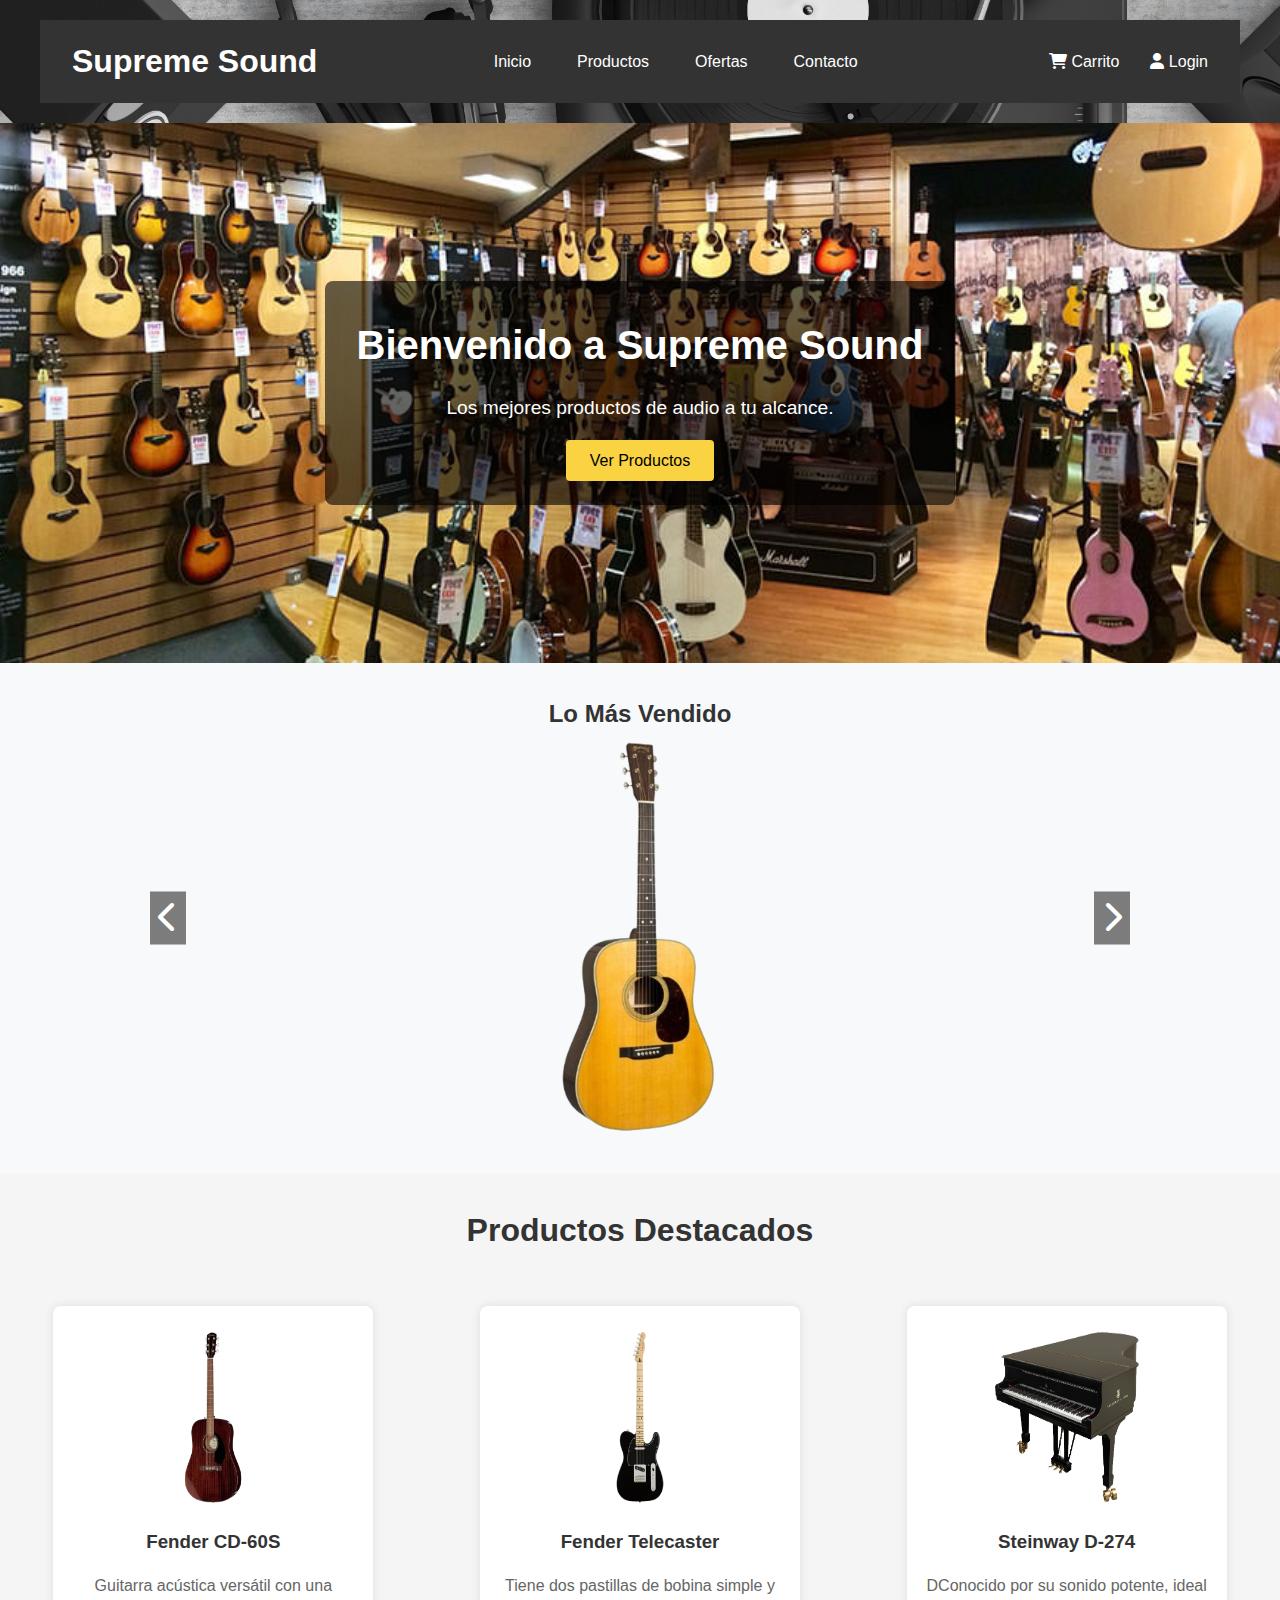
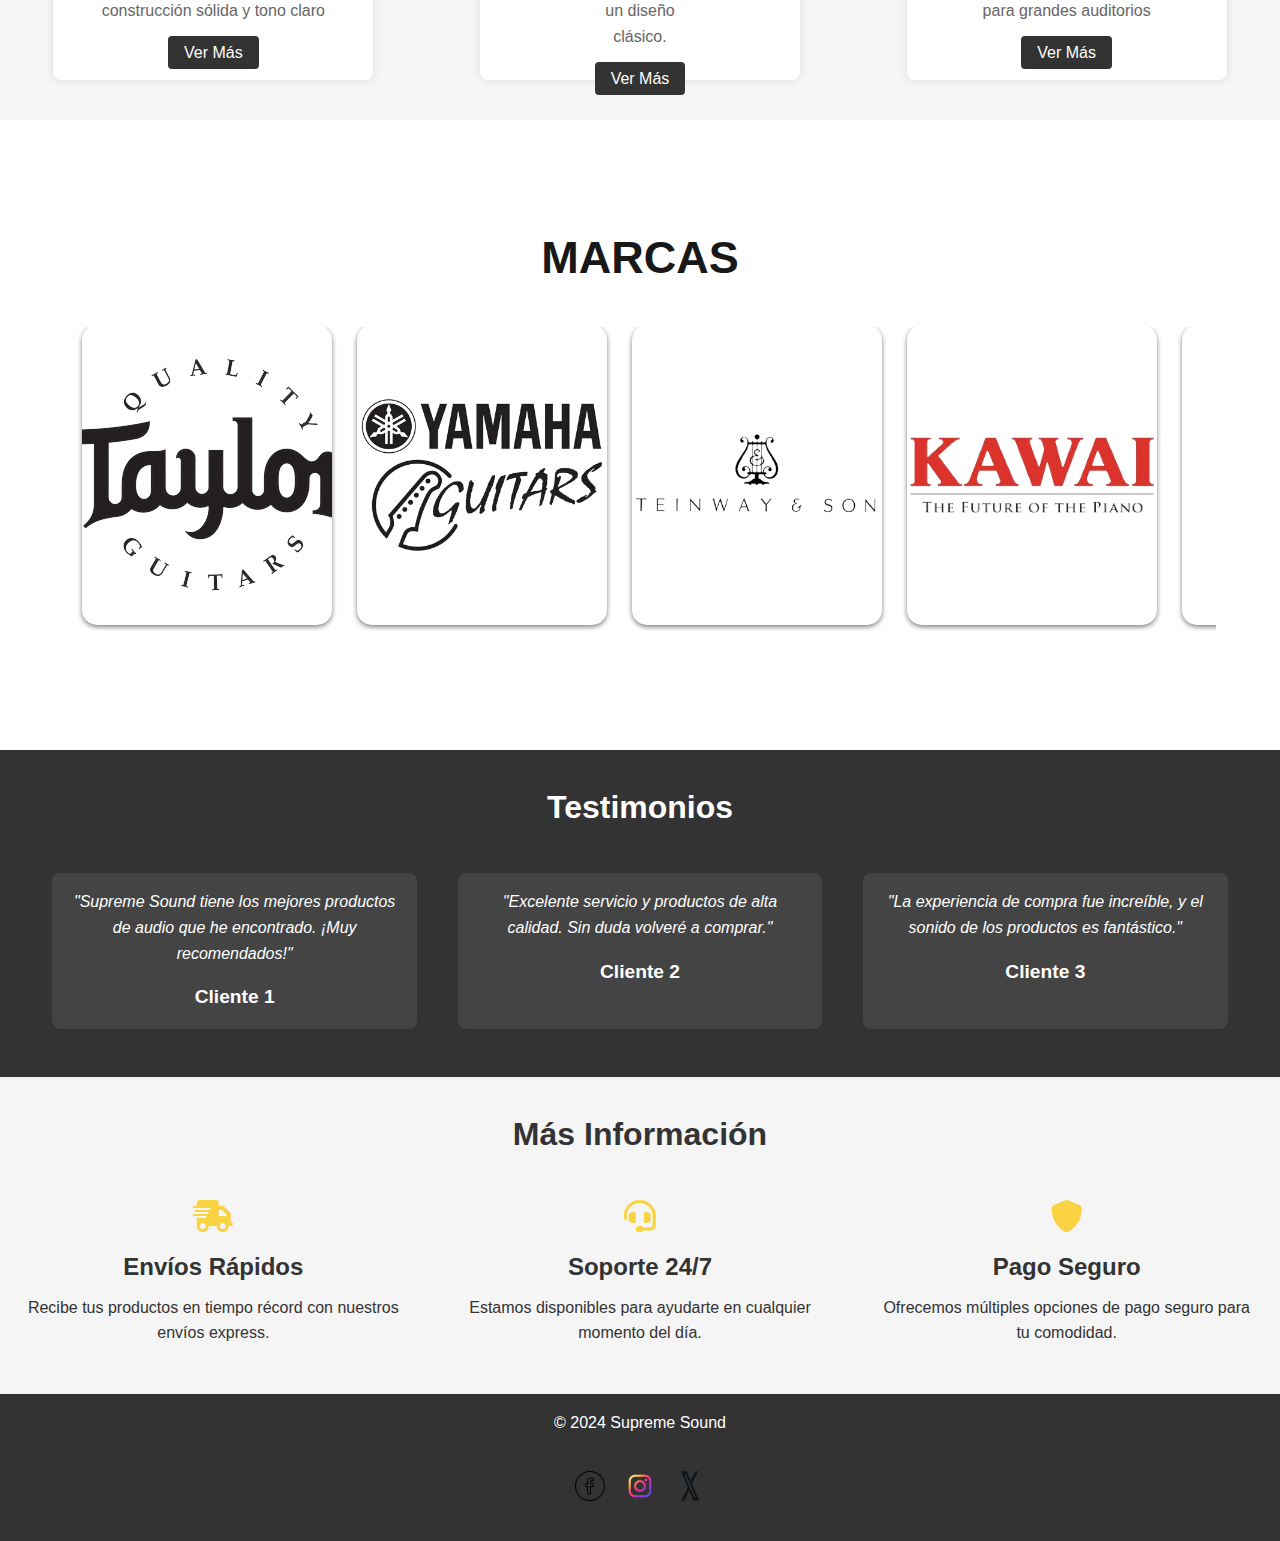
<file: index.html>
<!DOCTYPE html>
<html lang="es">
<head>
    <meta charset="UTF-8">
    <meta name="viewport" content="width=device-width, initial-scale=1.0">
    <title>Inicio - Supreme Sound</title>
    <link rel="stylesheet" href="/style.css">
    <link rel="stylesheet" href="https://cdnjs.cloudflare.com/ajax/libs/font-awesome/6.0.0-beta3/css/all.min.css">
</head>
<body>
    <header>
        <div class="header-container">
            <h1>Supreme Sound</h1>
            <nav>
                <ul class="navegacion">
                    <li><a href="index.html" aria-current="page">Inicio</a></li>
                    <li><a href="productos.html">Productos</a></li>
                    <li><a href="ofertas.html">Ofertas</a></li>
                    <li><a href="contacto.html">Contacto</a></li>
                </ul>
            </nav>
            <div class="right-nav">
                <ul>
                    <li><a href="carrito.html"><i class="fas fa-shopping-cart"></i> Carrito</a></li>
                    <li><a href="login.html"><i class="fas fa-user"></i> Login</a></li>
                </ul>
            </div>
        </div>
    </header>

    <main>
        <!-- Banner Section -->
        <section class="banner">
            <div class="banner-text">
                <h2>Bienvenido a Supreme Sound</h2>
                <p>Los mejores productos de audio a tu alcance.</p>
                <a href="productos.html" class="btn-banner">Ver Productos</a>
            </div>
        </section>

        <!-- Carousel Section -->
        <section class="carousel">
            <h2>Lo Más Vendido</h2>
            <div class="carousel-container">
                <div class="carousel-slide">
                    <img src="/img/acustica1.png" alt="Producto 1">
                </div>
                <div class="carousel-slide">
                    <img src="/img/acustica2.png" alt="Producto 2">
                </div>
                <div class="carousel-slide">
                    <img src="/img/acustica3.png" alt="Producto 3">
                </div>
            </div>
            <button class="carousel-prev"><i class="fas fa-chevron-left"></i></button>
            <button class="carousel-next"><i class="fas fa-chevron-right"></i></button>
        </section>

        <!-- Featured Products Section -->
        <section class="featured-products">
            <h2>Productos Destacados</h2>
            <div class="product-grid3">
                <div class="product-item">
                    <img src="/img/acustica5.png" alt="Producto 1" class="destacados1">
                    <h3>Fender CD-60S</h3>
                    <p>Guitarra acústica versátil con una construcción sólida y tono claro</p>
                    <a href="producto1.html" class="btn-product">Ver Más</a>
                </div>
                <div class="product-item">
                    <img src="/img/guitarraelectrica4.png" alt="Producto 2" class="destacados1">
                    <h3>Fender Telecaster</h3>
                    <p>Tiene dos pastillas de bobina simple y un diseño <br>clásico.</p>
                    <a href="producto2.html" class="btn-product">Ver Más</a>
                </div>
                <div class="product-item">
                    <img src="/img/piano1.png.png" alt="Producto 3" class="destacados1">
                    <h3>Steinway D-274</h3>
                    <p>DConocido por su sonido potente, ideal para grandes auditorios</p>
                    <a href="producto3.html" class="btn-product">Ver Más</a>
                </div>
            </div>
        </section>

        <section class="seccion-carrusel">
            <div class="carrusel">
                <h2 class="otro1">MARCAS</h2>

                <div class="carrusel-list" id="carrusel-list">
                    <div class="carrusel-track" id="track">

                        <div class="carrusel-xd">
                            <div>
                                <a class="axd" href="/">
                                    <picture>
                                        <img src="img/marcataylor.png" alt="imagen" class="imagenes-carrusel">
                                    </picture>
                                </a>
                            </div>
                        </div>

                        <div class="carrusel-xd">
                            <div>
                                <a class="axd" href="/">
                                    <picture>
                                        <img src="img/marcayamaha.png" alt="imagen" class="imagenes-carrusel">
                                    </picture>
                                </a>
                            </div>
                        </div>

                        <div class="carrusel-xd">
                            <div>
                                <a class="axd" href="/">
                                    <picture>
                                        <img src="img/marcasteinway.png" alt="imagen" class="imagenes-carrusel">
                                    </picture>
                                </a>
                            </div>
                        </div>

                        <div class="carrusel-xd">
                            <div>
                                <a class="axd" href="/">
                                    <picture>
                                        <img src="img/marcakawai.png" alt="imagen" class="imagenes-carrusel">
                                    </picture>
                                </a>
                            </div>
                        </div>

                        <div class="carrusel-xd">
                            <div>
                                <a class="axd" href="/">
                                    <picture>
                                        <img src="img/marcafender.png" alt="imagen" class="imagenes-carrusel">
                                    </picture>
                                </a>
                            </div>
                        </div>

                        <div class="carrusel-xd">
                            <div>
                                <a class="axd" href="/">
                                    <picture>
                                        <img src="img/marcajackson.png" alt="imagen" class="imagenes-carrusel">
                                    </picture>
                                </a>
                            </div>
                        </div>

                        <div class="carrusel-xd">
                            <div class="fack">
                                <a class="axd" href="/">
                                    <picture>
                                        <img src="img/marcaguild.png" alt="imagen" class="imagenes-carrusel">
                                    </picture>
                                </a>
                            </div>
                        </div>
                    </div>
                </div>
            </div>
            <script src="script.js"></script>
        </section>

        <!-- Testimonials Section -->
        <section class="testimonials">
            <h2>Testimonios</h2>
            <div class="testimonial-grid">
                <div class="testimonial-item">
                    <p>"Supreme Sound tiene los mejores productos de audio que he encontrado. ¡Muy recomendados!"</p>
                    <h4>Cliente 1</h4>
                </div>
                <div class="testimonial-item">
                    <p>"Excelente servicio y productos de alta calidad. Sin duda volveré a comprar."</p>
                    <h4>Cliente 2</h4>
                </div>
                <div class="testimonial-item">
                    <p>"La experiencia de compra fue increíble, y el sonido de los productos es fantástico."</p>
                    <h4>Cliente 3</h4>
                </div>
            </div>
        </section>

        <!-- Additional Information Section -->
        <section class="additional-info">
            <h2>Más Información</h2>
            <div class="info-grid">
                <div class="info-item">
                    <i class="fas fa-shipping-fast"></i>
                    <h3>Envíos Rápidos</h3>
                    <p>Recibe tus productos en tiempo récord con nuestros envíos express.</p>
                </div>
                <div class="info-item">
                    <i class="fas fa-headset"></i>
                    <h3>Soporte 24/7</h3>
                    <p>Estamos disponibles para ayudarte en cualquier momento del día.</p>
                </div>
                <div class="info-item">
                    <i class="fas fa-shield-alt"></i>
                    <h3>Pago Seguro</h3>
                    <p>Ofrecemos múltiples opciones de pago seguro para tu comodidad.</p>
                </div>
            </div>
        </section>
    </main>

    <footer>
        <p>&copy; 2024 Supreme Sound</p>
        <div class="social">
            <a href="https://www.facebook.com" target="_blank" rel="noopener noreferrer"><img src="/img/facebook.png" alt="Facebook"></a>
            <a href="https://www.instagram.com" target="_blank" rel="noopener noreferrer"><img src="/img/instagram.webp" alt="Instagram"></a>
            <a href="https://www.twitter.com" target="_blank" rel="noopener noreferrer"><img src="img/X-Logo.png" alt="Twitter"></a>
        </div>
    </footer>

    <script>
        // Carousel functionality
        let slideIndex = 0;
        const slides = document.querySelectorAll('.carousel-slide');
        const prevButton = document.querySelector('.carousel-prev');
        const nextButton = document.querySelector('.carousel-next');

        function showSlides(n) {
            if (n >= slides.length) {
                slideIndex = 0;
            }
            if (n < 0) {
                slideIndex = slides.length - 1;
            }
            slides.forEach((slide, index) => {
                slide.style.display = index === slideIndex ? 'block' : 'none';
            });
        }

        function nextSlide() {
            slideIndex++;
            showSlides(slideIndex);
        }

        function prevSlide() {
            slideIndex--;
            showSlides(slideIndex);
        }

        prevButton.addEventListener('click', prevSlide);
        nextButton.addEventListener('click', nextSlide);

        showSlides(slideIndex);
        setInterval(nextSlide, 3000); // Auto slide every 3 seconds
    </script>
</body>
</html>
</file>
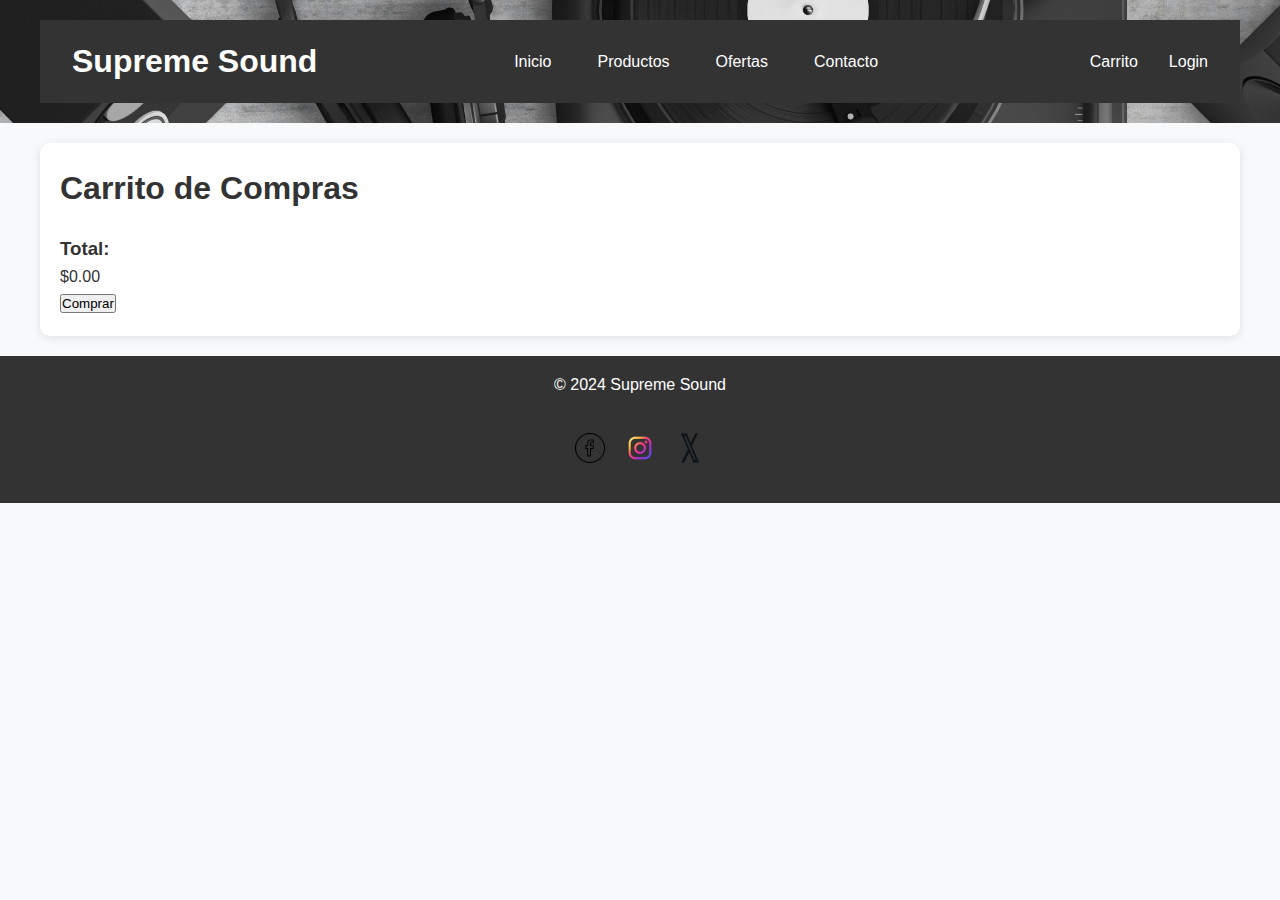
<file: carrito.html>
<!DOCTYPE html>
<html lang="es">
<head>
    <meta charset="UTF-8">
    <meta name="viewport" content="width=device-width, initial-scale=1.0">
    <title>Carrito de Compras - Mi Tienda Online</title>
    <link rel="stylesheet" href="style.css">
</head>
<body>
    <header>
        <div class="header-container">
            <h1>Supreme Sound</h1>
            <nav>
                <ul class="navegacion">
                    <li><a href="index.html">Inicio</a></li>
                    <li><a href="productos.html">Productos</a></li>
                    <li><a href="ofertas.html">Ofertas</a></li>
                    <li><a href="contacto.html">Contacto</a></li>
                </ul>
            </nav>
            <div class="right-nav">
                <ul>
                    <li><a href="carrito.html">Carrito</a></li>
                    <li><a href="login.html">Login</a></li>
                </ul>
            </div>
        </div>
    </header>

    <main>
        <section class="cart">
            <h2>Carrito de Compras</h2>
            <div class="cart-items">
                <!-- Los productos se agregarán aquí dinámicamente -->
            </div>
            <div class="cart-summary">
                <h3>Total:</h3>
                <p id="cart-total">$0.00</p>
                <button class="checkout-btn">Comprar</button>
            </div>
        </section>
    </main>

    <footer>
        <p>&copy; 2024 Supreme Sound</p>
        <div class="social">
            <a href="#"><img src="img/facebook.png" alt="Facebook"></a>
            <a href="#"><img src="img/instagram.webp" alt="Instagram"></a>
            <a href="#"><img src="img/X-Logo.png" alt="Twitter"></a>
        </div>
    </footer>

    <script src="https://code.jquery.com/jquery-3.6.0.min.js"></script>
    <script src="carrito.js"></script>
</body>
</html>
</file>
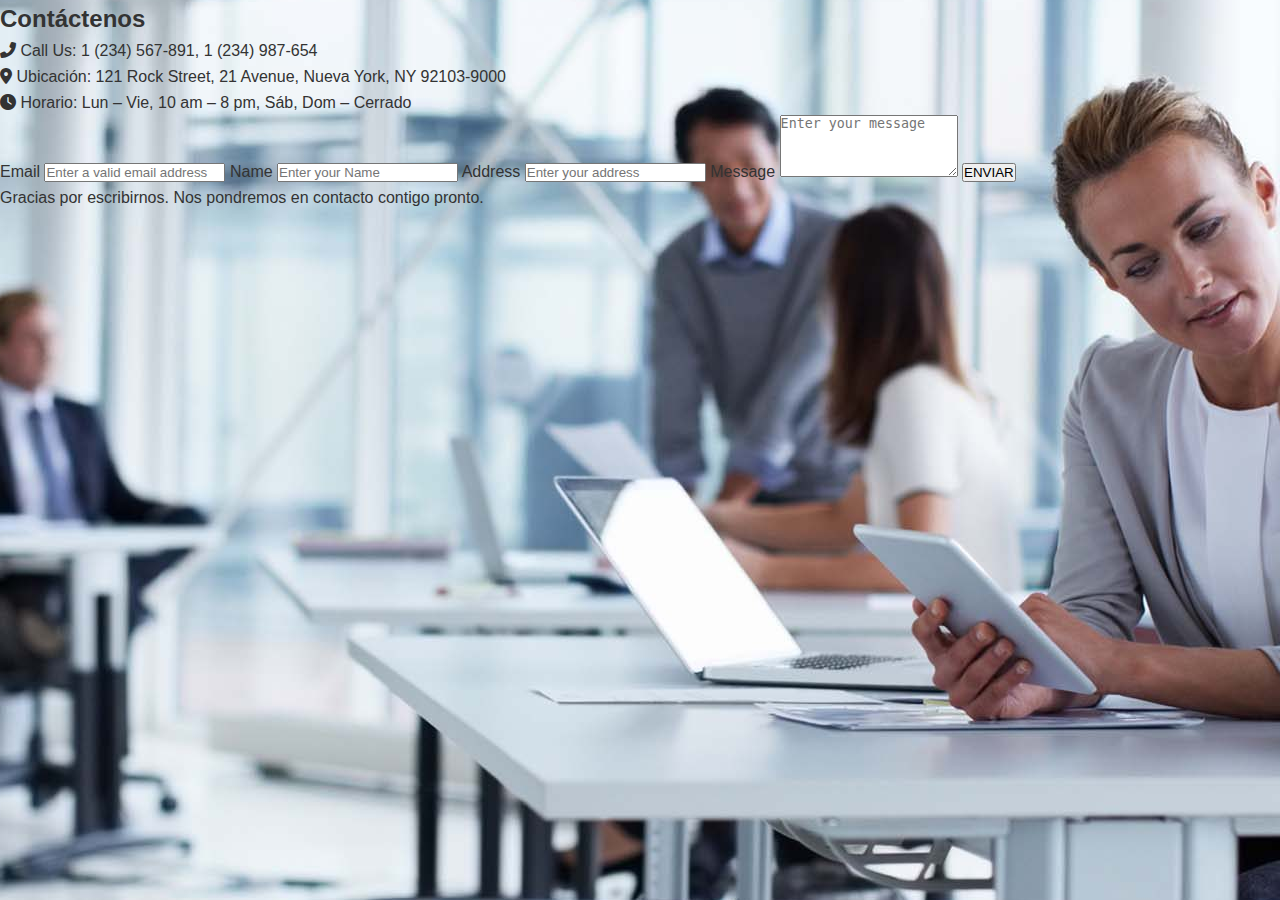
<file: contacto.html>
<!DOCTYPE html>
<html lang="es">
<head>
    <meta charset="UTF-8">
    <meta name="viewport" content="width=device-width, initial-scale=1.0">
    <title>Contacto - Supreme Sound</title>
    <link rel="stylesheet" href="/style.css">
    <!-- Link to Font Awesome -->
    <link rel="stylesheet" href="https://cdnjs.cloudflare.com/ajax/libs/font-awesome/6.0.0-beta3/css/all.min.css">
</head>
<body class="contactito">
    <div class="overlay"></div>
    <main class="contact-container">
        <section class="contact-info">
            <h2>Contáctenos</h2>
            <p><i class="fas fa-phone-alt"></i> Call Us: 1 (234) 567-891, 1 (234) 987-654</p>
            <p><i class="fas fa-map-marker-alt"></i> Ubicación: 121 Rock Street, 21 Avenue, Nueva York, NY 92103-9000</p>
            <p><i class="fas fa-clock"></i> Horario: Lun – Vie, 10 am – 8 pm, Sáb, Dom – Cerrado</p>
        </section>
        <section class="contact-form">
            <form id="contact-form" action="enviar_contacto.php" method="post" onsubmit="showNotification(event)">
                <label for="email">Email</label>
                <input type="email" id="email" name="email" placeholder="Enter a valid email address" required>

                <label for="name">Name</label>
                <input type="text" id="name" name="name" placeholder="Enter your Name" required>

                <label for="address">Address</label>
                <input type="text" id="address" name="address" placeholder="Enter your address" required>

                <label for="message">Message</label>
                <textarea id="message" name="message" rows="4" placeholder="Enter your message" required></textarea>

                <button type="submit" class="btn-submit">ENVIAR</button>
            </form>
        </section>
    </main>

    <div id="notification" class="notification hidden">
        Gracias por escribirnos. Nos pondremos en contacto contigo pronto.
    </div>

    <script>
        function showNotification(event) {
            event.preventDefault();
            const form = document.getElementById('contact-form');
            const notification = document.getElementById('notification');
            
            // Simulate form submission
            setTimeout(() => {
                form.reset();
                notification.classList.remove('hidden');
                setTimeout(() => {
                    notification.classList.add('hidden');
                    // Redirect to the main page
                    window.location.href = 'index.html';
                }, 3000); // Hide notification after 3 seconds and then redirect
            }, 500); // Simulate a delay for form submission
        }

        document.querySelector('.btn-submit').addEventListener('mouseover', function() {
            this.classList.add('hover');
        });

        document.querySelector('.btn-submit').addEventListener('mouseout', function() {
            this.classList.remove('hover');
        });
    </script>
</body>
</html>
</file>
<file: style.css>
/* Reset y normalización */
* {
    margin: 0;
    padding: 0;
    box-sizing: border-box;
}

/* Importar fuentes de Google Fonts */
@import url('https://fonts.googleapis.com/css2?family=Roboto:wght@400;500;700&display=swap');

/* Variables */
:root {
    --color-primario: #1d1d1d;
    --color-secundario: #2c2c2c;
    --color-acento: #ff6f61;
    --color-fondo: #f8f9fa;      
    --color-blanco: #ffffff;
    --color-gris: #666666;
    --color-gris-claro: #dddddd;
    --color-ocre: #311d17;
}

/* Estilos generales */
body {
    font-family: 'Roboto', sans-serif;
    background-color: var(--color-fondo);
    color: var(--color-primario);
    line-height: 1.6;
}

/* Estilos del encabezado */
header {
    background-color: var(--color-ocre);
    background-image: url('/img/fondo1.jpg');
    background-size: cover;
    background-repeat: no-repeat;
    background-attachment: fixed;
    color: var(--color-blanco);
    padding: 20px 0;
    text-align: center;
}

.hero-content {
    text-align: center;
    background-color: #ddcdab;
}

.header-container {
    display: flex;
    justify-content: space-between;
    align-items: center;
    max-width: 1200px;
    margin: 0 auto;
    padding: 0 1rem;
}

h1 {
    margin: 0;
    font-size: 2rem;
    font-weight: 700;
}

nav ul {
    display: flex;
    justify-content: space-around;
    list-style: none;
    padding: 0;
    margin: 0;
}

nav ul li {
    margin: 0 15px;
}

nav ul li a {
    color: var(--color-blanco);
    text-decoration: none;
    font-size: 1rem;
    transition: color 0.3s;
}

nav ul li a:hover {
    color: var(--color-acento);
}

/* Estilos de la sección derecha del encabezado */
.right-nav ul {
    display: flex;
    list-style: none;
    padding: 0;
    margin: 0;
}

.right-nav ul li {
    margin-left: 15px;
}

.right-nav ul li a {
    color: var(--color-blanco);
    text-decoration: none;
    transition: color 0.3s;
}

.right-nav ul li a:hover {
    color: var(--color-acento);
}

.cart-icon img {
    height: 1.5rem;
}

/* Estilos del carrito de compras */
.cart {
    max-width: 1200px;
    margin: 20px auto;
    padding: 20px;
    background-color: var(--color-blanco);
    box-shadow: 0 2px 10px rgba(0, 0, 0, 0.1);
    border-radius: 10px;
}

.cart h2 {
    font-size: 2rem;
    margin-bottom: 20px;
    font-weight: 700;
}

.cart-items {
    display: flex;
    flex-direction: column;
    gap: 20px;
}

.cart-item {
    display: flex;
    align-items: center;
    gap: 20px;
    padding: 15px;
    border-bottom: 1px solid var(--color-gris-claro);
}

.cart-item img {
    width: 80px;
    height: 80px;
    object-fit: cover;
    border-radius: 10px;
}

.item-details {
    flex-grow: 1;
}

.item-details h3 {
    margin: 0;
    font-size: 1.2rem;
    font-weight: 500;
}

.item-details p {
    margin: 5px 0;
}

.item-details .price {
    font-size: 1.2rem;
    color: var(--color-primario);
}

.remove-btn {
    background-color: var(--color-acento);
    color: var(--color-blanco);
    border: none;
    padding: 5px 10px;
    cursor: pointer;
    border-radius: 5px;
    transition: background-color 0.3s;
}

.remove-btn:hover {
    background-color: var(--color-primario);
}

/* Estilos del pie de página */
footer {
    background-color: var(--color-secundario);
    color: var(--color-blanco);
    padding: 40px 0;
    text-align: center;
    display: flex;
    flex-direction: column;
    align-items: center;
    justify-content: center;
}

footer p {
    margin: 0 0 20px;
}

footer .social {
    margin-bottom: 20px;
}

footer .social a {
    margin: 0 10px;
    display: inline-block;
    transition: transform 0.3s;
}

footer .social a:hover {
    transform: scale(1.1);
}

footer .social img {
    width: 24px;
    height: 24px;
}

/* Estilos de productos */
.productos, .ofertas {
    background-color: var(--color-fondo);
    padding: 60px 20px;
}

.productos h2, .ofertas h2 {
    font-size: 2.5rem;
    color: var(--color-primario);
    text-align: center;
    margin-bottom: 40px;
    font-weight: 700;
}

.product-grid, .ofertas-grid {
   display: grid;
    grid-template-columns: repeat(auto-fill, minmax(250px, 1fr));
    gap: 20px;
    max-width: 1200px;
    margin: 0% auto;
   
}

.product-card, .oferta-card {
    background-color: var(--color-blanco);
    border-radius: 10px;
    box-shadow: 0 2px 10px rgba(0, 0, 0, 0.1);
    overflow: hidden;
    transition: transform 0.3s, box-shadow 0.3s;
}

.product-card:hover, .oferta-card:hover {
    transform: translateY(-5px);
    box-shadow: 0 4px 15px rgba(0, 0, 0, 0.2);
}

.product-card img, .oferta-card img {
    width: 210px;
    height: 210px;
    border-top-left-radius: 10px;
    border-top-right-radius: 10px;
    margin: 0 auto;
    display: block;
    padding-top: 25px;
}

.card-content {
    padding: 20px;
    text-align: center;
}

.card-content h3 {
    font-size: 1.5rem;
    color: var(--color-primario);
    margin-bottom: 10px;
    font-weight: 500;
}

.card-content p {
    font-size: 1rem;
    color: var(--color-gris);
}

/* Estilos del instrumento 2 */
.instrumento2 {
    background-color: var(--color-fondo);
    padding: 60px 20px;
}

.product-grid2 {
    display: grid;
    grid-template-columns: repeat(auto-fill, minmax(250px, 1fr));
    gap: 20px;
    max-width: 1200px;
    margin: 0 auto;
}

.nombre-instrumento {
    font-size: 2.5rem;
    color: var(--color-primario);
    text-align: center;
    margin-bottom: 40px;
    font-weight: 700;
}

.piano,
.piano-bajo {
    background-color: var(--color-blanco);
    border-radius: 10px;
    box-shadow: 0 2px 10px rgba(0, 0, 0, 0.1);
    overflow: hidden;
    transition: transform 0.3s, box-shadow 0.3s;
}

.piano:hover,
.piano-bajo:hover {
    transform: translateY(-15px);
    box-shadow: 0 4px 15px rgba(0, 0, 0, 0.2);
}

.imagen-piano1,
.imagen-piano2 {
    width: 210px;
    height: 210px;
    border-top-left-radius: 10px;
    border-top-right-radius: 10px;
    margin: 0 auto;
    display: block;
    padding-top: 25px;
}

.contenido-tarjeta2 {
    padding: 20px;
    text-align: center;
}

.nombre-piano1 {
    font-size: 1.5rem;
    color: var(--color-primario);
    margin-bottom: 10px;
    font-weight: 500;
}

.parrafo-piano1 {
    font-size: 1rem;
    color: var(--color-gris);
}


/* Estilos del título en la página de inicio */
.inicio-titulo {
    font-size: 3rem;
    font-weight: 700;
    color: var(--color-primario);
    text-align: center;
    margin: 40px 0;
    text-transform: uppercase;
    letter-spacing: 1.5px;
}

/* Estilos del carrusel */
.seccion-carrusel {
    margin-top: 0px;
    padding: 0;
    display: flex;
    height: 70vh;
    width: 100%;
    align-items: center;
    background-color: #ffffff;
}

.carrusel {
    width: 100%;
    margin: 0px 0px;
}

@media (min-width: 768px) {
    .carrusel {
        margin: 0px 60px;
    }
}

.carrusel .otro1 {
    font-size: 45px;
    line-height: 38px;
    padding-bottom: 50px;
    opacity: .9;
    text-transform: uppercase;
    font-weight: 600px;
    text-align: center;
    color: black;
}

.carrusel-list {
    position: relative;
    display: flex;
    align-items: center;
    width: fit-content;
    height: 304px;
    padding: 10px 0px;
    margin: 0px auto;
    max-width: 90vw;
    overflow: hidden;
}

.carrusel-track {
    position: relative;
    top: 0;
    left: 0%;
    display: flex;
    justify-content: center;
    transition: .5s ease-in-out;
}

.carrusel-xd {
    position: relative;
    width: 210px;
    padding: 0 18px;
    float: left;
    box-sizing: border-box;
    display: flex;
    height: 100%;
}

.otro2 {
    position: absolute;
    z-index: 1;
    font-size: 22px;
    line-height: 23px;
    color: white;
    padding: 15px;
}

.otroxd {
    font-size: 15px;
    display: block;
}

.imagenes-carrusel {
    object-fit: cover;
    height: 300px;
    width: 200px;
    border-radius: 15px;
    box-shadow: 0 2px 5px 0 rgba(0, 0, 0, 0.5);
    transition: .3s ease-in-out;
}

@media (min-width: 768px) {
    .carrusel-xd {
        width: 275px;
    }

    .imagenes-carrusel {
        width: 250px;
    }
}

.carrusel-arrow {
    border-radius: 30px;
    background-color: white;
    position: absolute;
    z-index: 4;
    width: 48px;
    height: 48px;
    text-align: center;
    border: 0;
    cursor: pointer;
}

.carrusel-arrow:focus {
    outline: 0;
}

.carrusel-arrow svg {
    width: 12px;
    height: 100%;
    color: rgba(0, 0, 0, 0.7);
}

.carrusel-prev {
    left: 0px;
}

.carrusel-next {
    right: 0px;
}

/* Estilos del carrusel2 */

/* Define la animación de movimiento de derecha a izquierda */
@keyframes movimiento-derecha-izquierda {
    0% {
        transform: translateX(0);
    }
    100% {
        transform: translateX(-100%);
    }
}

/* Aplica la animación al carrusel de marcas */
.seccion-carrusel .carrusel-track,
.seccion-carrusel2 .carrusel-track {
    animation: movimiento-derecha-izquierda 10s linear infinite;
}

/* Estilo adicional para el carrusel */
.carrusel-xd {
    width: 100%; /* Ajusta el ancho del elemento carrusel según sea necesario */
    display: flex; /* Asegura que los elementos internos se alineen horizontalmente */
    overflow: hidden; /* Evita que los elementos se desborden del contenedor */
}

/* Estilo de las imágenes dentro del carrusel */
.imagenes-carrusel {
    width: 200px; /* Ajusta el tamaño de las imágenes según sea necesario */
    height: 300px;
    border-radius: 15px;
    box-shadow: 0 2px 5px 0 rgba(0, 0, 0, 0.5);
    transition: .3s ease-in-out;
}

@media (min-width: 768px) {
    .carrusel-xd {
        width: 275px; /* Ajusta el ancho del elemento carrusel para pantallas más grandes */
    }

    .imagenes-carrusel {
        width: 250px; /* Ajusta el tamaño de las imágenes para pantallas más grandes */
    }
}
/*inicio*/
/* Reset CSS */
* {
    margin: 0;
    padding: 0;
    box-sizing: border-box;
}

body {
    font-family: 'Arial', sans-serif;
    color: #333;
}

.header-container {
    display: flex;
    justify-content: space-between;
    align-items: center;
    padding: 1rem 2rem;
    background: #333;
    color: #fff;
}

.header-container h1 {
    font-size: 2rem;
}

.navegacion {
    list-style: none;
    display: flex;
    gap: 1rem;
}

.navegacion a {
    color: #fff;
    text-decoration: none;
}

.right-nav ul {
    list-style: none;
    display: flex;
    gap: 1rem;
}

.right-nav a {
    color: #fff;
    text-decoration: none;
}

.banner {
    position: relative;
    height: 60vh;
    background: url('/img/banner1.jpg') no-repeat center center/cover;
    display: flex;
    justify-content: center;
    align-items: center;
    text-align: center;
    color: #fff;
}

.banner-text {
    background: rgba(0, 0, 0, 0.6);
    padding: 2rem;
    border-radius: 8px;
}

.banner-text h2 {
    font-size: 2.5rem;
    margin-bottom: 1rem;
}

.banner-text p {
    font-size: 1.2rem;
    margin-bottom: 1.5rem;
}

.btn-banner {
    padding: 0.75rem 1.5rem;
    background: #f9d342;
    color: #000;
    text-decoration: none;
    border-radius: 4px;
    transition: background 0.3s ease;
}

.btn-banner:hover {
    background: #ffd700;
}

.carousel {
    position: relative;
    margin: 2rem auto;
    width: 80%;
    max-width: 1000px;
    text-align: center;
    
}

.carousel-container {
    position: relative;
    display: flex;
    overflow: hidden;
    
}

.carousel-slide {
    min-width: 100%;
    transition: transform 0.5s ease;
}

.carousel-slide img {
    width: 40%;
}

.carousel-prev, .carousel-next {
    position: absolute;
    top: 50%;
    transform: translateY(-50%);
    background: rgba(0, 0, 0, 0.5);
    color: #fff;
    border: none;
    font-size: 2rem;
    padding: 0.5rem;
    cursor: pointer;
    transition: background 0.3s ease;
}

.carousel-prev:hover, .carousel-next:hover {
    background: rgba(0, 0, 0, 0.8);
}

.carousel-prev {
    left: 10px;
}

.carousel-next {
    right: 10px;
}

.featured-products {
    text-align: center;
    padding: 2rem 0;
    background: #f5f5f5;
    width: 100%;
    height: 100%;
}

.featured-products h2 {
    font-size: 2rem;
    margin-bottom: 1.5rem;
}


.product-grid3{
    display: flex;
    justify-content: space-around;
    flex-wrap: wrap;
    margin-top: 200px;
    text-align: center;
    
}
.product-item {
    background: #fff;
    padding: 1rem;
    margin: 0.5rem;
    border-radius: 8px;
    box-shadow: 0 0 10px rgba(0, 0, 0, 0.1);
    max-width: 25%;
    text-align: center;
    margin-top: -150px;
}

.product-item img {
    max-width: 100%;
    border-radius: 8px;
    margin-top: 10px;
}

.destacados1{
    width: 50%;
    height: 50%;
    margin-top: -50;

}

.product-item h3 {
    margin: 1rem 0;
}

.product-item p {
    font-size: 1rem;
    color: #666;
    margin-bottom: 1rem;
}

.btn-product {
    padding: 0.5rem 1rem;
    background: #333;
    color: #fff;
    text-decoration: none;
    border-radius: 4px;
    transition: background 0.3s ease;
}

.btn-product:hover {
    background: #000;
}

.testimonials {
    padding: 2rem;
    background: #333;
    color: #fff;
    text-align: center;
}

.testimonials h2 {
    font-size: 2rem;
    margin-bottom: 1.5rem;
}

.testimonial-grid {
    display: flex;
    justify-content: space-around;
    flex-wrap: wrap;
}

.testimonial-item {
    max-width: 30%;
    margin: 1rem;
    padding: 1rem;
    background: #444;
    border-radius: 8px;
}

.testimonial-item p {
    font-style: italic;
    margin-bottom: 1rem;
}

.testimonial-item h4 {
    font-size: 1.2rem;
}

.additional-info {
    text-align: center;
    padding: 2rem 0;
    background: #f5f5f5;
}

.additional-info h2 {
    font-size: 2rem;
    margin-bottom: 1.5rem;
}

.info-grid {
    display: flex;
    justify-content: space-around;
    flex-wrap: wrap;
}

.info-item {
    max-width: 30%;
    margin: 1rem;
    text-align: center;
}

.info-item i {
    font-size: 2rem;
    color: #f9d342;
    margin-bottom: 1rem;
}

.info-item h3 {
    font-size: 1.5rem;
    margin-bottom: 0.5rem;
}

footer {
    text-align: center;
    padding: 1rem 0;
    background: #333;
    color: #fff;
}

footer .social {
    margin: 1rem 0;
}

footer .social a {
    display: inline-block;
    margin: 0 0.5rem;
}

footer .social img {
    width: 30px;
    height: 30px;
}

.contactito{
    background: url('/img/contactanos1.jpg') no-repeat center center fixed;
}
</file>
